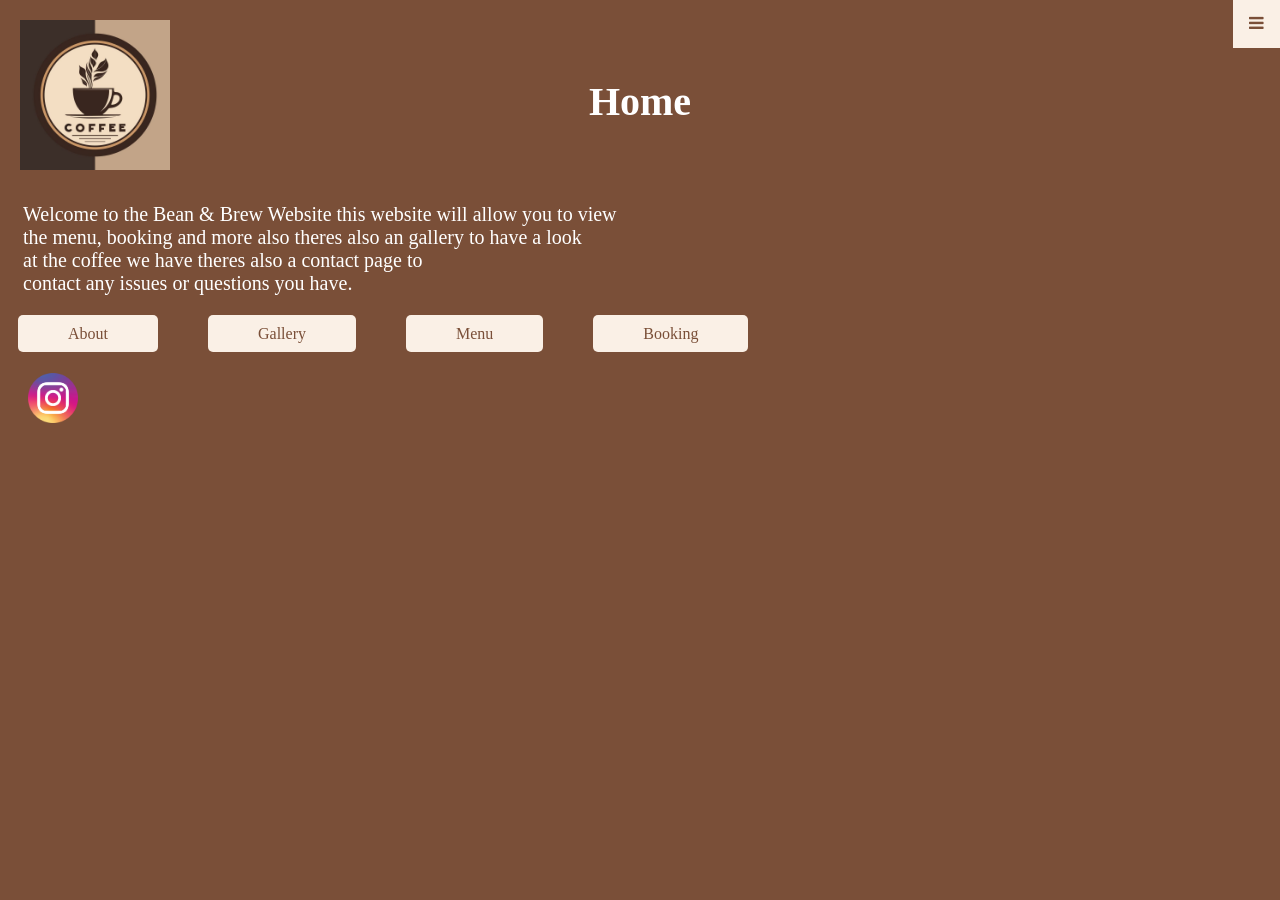
<file: index.html>
<!DOCTYPE html>
<html lang="en">
<head>
    <meta charset="UTF-8">
    <meta name="viewport" content="width=device-width, initial-scale=1.0">
    <meta name="description" content="Home page for Bean & Brew coffee shop, welcome.">
    <link rel="stylesheet" href="style.css">
    <title>Coffee Main</title>
</head>

<body>
    <section>
        <!-- loads the hamburger logo for the hamburger navigation-->
        <link rel="stylesheet" href="https://cdnjs.cloudflare.com/ajax/libs/font-awesome/4.7.0/css/font-awesome.min.css">

        <!-- Top right hamburger Navigation Menu -->
        <div class="topnav">
        <div id="myLinks">
            <a href="index.html">Home</a>
            <a href="aboutUs.html">About Us</a>
            <a href="gallery.html">Gallery</a>
            <a href="menu.html">Menu</a>
            <a href="booking.html">Booking</a>
            <a href="contact.html">Contact Us</a>
        </div>
        <!-- Hamburger navigation bar -->
        <a href="javascript:void(0);" class="icon" onclick="myFunction()">
            <i class="fa fa-bars"></i>
        </a>
        </div>
        <script>
            function myFunction() {
            var x = document.getElementById("myLinks");
            x.style.display = x.style.display === "block" ? "none" : "block";
            }
        </script>
    </section>

    <section>
    <div class="heading">
        <h1>
            Home
        </h1>
    </div>
    </section>

    <div class="container">
        <p> Welcome to the Bean & Brew Website this website will allow you to view
            <br>the menu, booking and more also theres also an gallery to have a look 
            <br>at the coffee we have theres also a contact page to 
            <br>contact any issues or questions you have.
        </p>
    </div>

    <section>
    <!-- Navigation bar -->
    <nav>
        <div class="navbarContainer">
            <div class="buttonNav">
            <a href="aboutUs.html">About</a>
            </div>
            <div class="buttonNav">
                <a href="gallery.html">Gallery</a>
            </div>
            <div class="buttonNav">
                <a href="menu.html">Menu</a>
            </div>
            <div class="buttonNav">
            <a href="booking.html">Booking</a>
            </div>
        </div>
        </nav>
    </section>

    <section>
        <div class="imageLogo">
            <img src="images/coffeelogo.jpeg" alt="a coffee logo image" width="150" height="150">
    </div>
    </section>

    <section>
        <div class="socialMedia">
            <a href="https://www.instagram.com/cafecoolcake/" target="_blank">
            <img src="images/instagram.png" alt="Instagram social media link">
            </a>
        </div>
    </section>
</body>
</html>
</file>
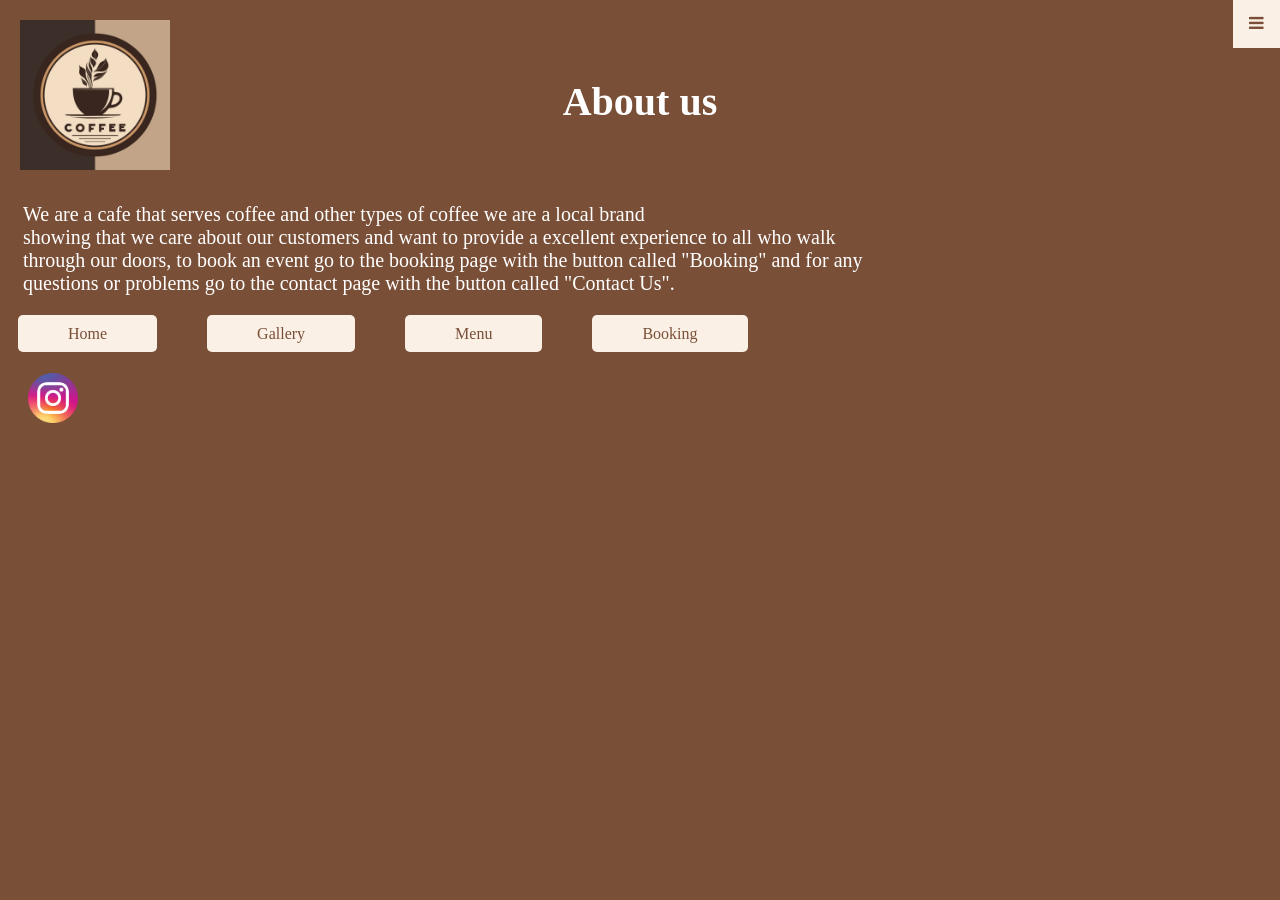
<file: aboutUs.html>
<!DOCTYPE html>
<html lang="en">
<head>
    <meta charset="UTF-8">
    <meta name="viewport" content="width=device-width, initial-scale=1.0">
    <meta name="description" content="About us for Bean & Brew cafe">
    <link rel="stylesheet" href="style.css">
    <title>Coffee About Us</title>
</head>

<body>
    <section>
        <!-- loads the hamburger logo for the hamburger navigation-->
        <link rel="stylesheet" href="https://cdnjs.cloudflare.com/ajax/libs/font-awesome/4.7.0/css/font-awesome.min.css">

        <!-- Top right hamburger Navigation Menu -->
        <div class="topnav">
        <div id="myLinks">
            <a href="index.html">Home</a>
            <a href="aboutUs.html">About Us</a>
            <a href="gallery.html">Gallery</a>
            <a href="menu.html">Menu</a>
            <a href="booking.html">Booking</a>
            <a href="contact.html">Contact Us</a>
        </div>
        <!-- Hamburger navigation bar -->
        <a href="javascript:void(0);" class="icon" onclick="myFunction()">
            <i class="fa fa-bars"></i>
        </a>
        </div>
        <script>
            function myFunction() {
            var x = document.getElementById("myLinks");
            x.style.display = x.style.display === "block" ? "none" : "block";
            }
        </script>
    </section>
    
    <section>
    <div class="heading">
        <h1>
            About us
        </h1>
    </div>
    </section>

    <div class="container">
        <p>We are a cafe that serves coffee and other types of coffee we are a local brand
            <br>showing that we care about our customers and want to provide a excellent experience to all who walk
            <br>through our doors, to book an event go to the booking page with the button called "Booking" and for any
            <br>questions or problems go to the contact page with the button called "Contact Us".
        </p>
    </div>
    <section>
    <!-- Navigation bar -->
    <nav>
        <div class="navbarContainer">
            <div class="buttonNav">
            <a href="index.html">Home</a>
            </div>
            <div class="buttonNav">
                <a href="gallery.html">Gallery</a>
            </div>
            <div class="buttonNav">
                <a href="menu.html">Menu</a>
            </div>
            <div class="buttonNav">
            <a href="booking.html">Booking</a>
            </div>
            </div>
        </nav>
    </section>

    <section>
        <div class="imageLogo">
            <img src="images/coffeelogo.jpeg" alt="a coffee logo image" width="150" height="150">
    </div>
    </section>
    
    <section>
        <div class="socialMedia">
            <a href="https://www.instagram.com/cafecoolcake/" target="_blank">
            <img src="images/instagram.png" alt="Instagram social media link">
            </a>
        </div>
    </section>
</body>
</html>
</file>
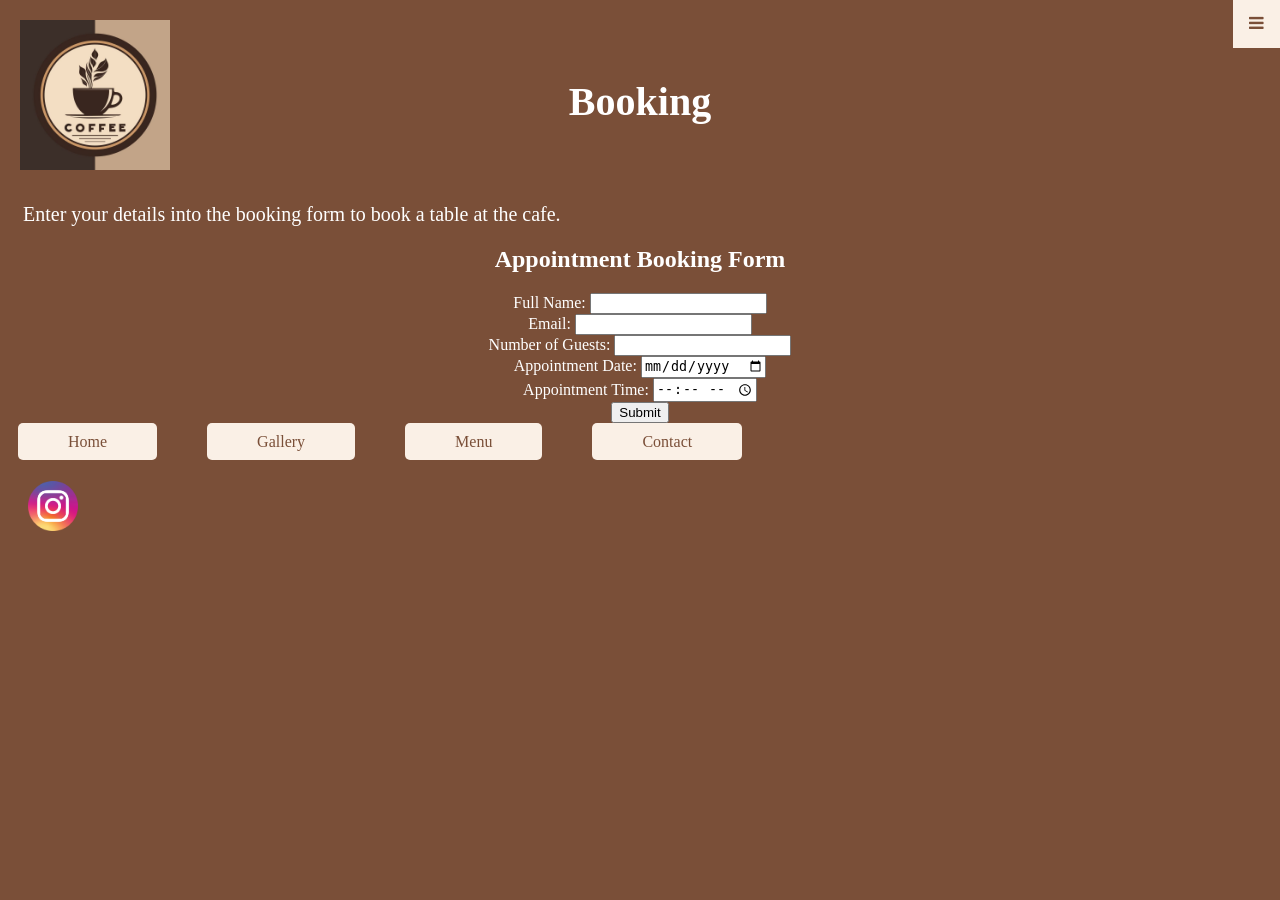
<file: booking.html>
<!DOCTYPE html>
<html lang="en">
<head>
    <meta charset="UTF-8">
    <meta name="viewport" content="width=device-width, initial-scale=1.0">
    <meta name="description" content="booking for Bean & Brew cafe">
    <link rel="stylesheet" href="style.css">
    <title>Coffee Booking</title>
</head>

<body>
        <section>
        <!-- loads the hamburger logo for the hamburger navigation-->
        <link rel="stylesheet" href="https://cdnjs.cloudflare.com/ajax/libs/font-awesome/4.7.0/css/font-awesome.min.css">

        <!-- Top right hamburger Navigation Menu -->
        <div class="topnav">
        <div id="myLinks">
            <a href="index.html">Home</a>
            <a href="aboutUs.html">About Us</a>
            <a href="gallery.html">Gallery</a>
            <a href="menu.html">Menu</a>
            <a href="booking.html">Booking</a>
            <a href="contact.html">Contact Us</a>
        </div>
        <!-- Hamburger navigation bar -->
        <a href="javascript:void(0);" class="icon" onclick="myFunction()">
            <i class="fa fa-bars"></i>
        </a>
        </div>
        <script>
            function myFunction() {
            var x = document.getElementById("myLinks");
            x.style.display = x.style.display === "block" ? "none" : "block";
            }
        </script>
    </section>

    <section>
    <div class="heading">
        <h1>
            Booking
        </h1>
    </div>
    </section>

    <div class="container">
        <p> Enter your details into the booking form to book a table at the cafe.
        </p>
    </div>

    <section> 
    <!-- booking form -->
    <div class="bookingForm">
        <h2>Appointment Booking Form</h2>
        <form id="appointmentForm">

        <label for="name"> Full Name: </label>
        <input type="text" id="name" />
        <div id="nameError" class="error"></div>

        <label for="email">Email: </label>
        <input type="email" id="email" />
        <div id="emailError" class="error"></div>

        <label for="guests">Number of Guests: </label>
        <input type="number" id="guests" />
        <div id="guestError" class="error"></div>

        <label for="date">Appointment Date: </label>
        <input type="date" id="date" />
        <div id="dateError" class="error"></div>

        <label for="time">Appointment Time: </label>
        <input type="time" id="time" />
        <div id="timeError" class="error"></div>

        <button type="submit">Submit</button>
        <div id="formMessage"></div>
        </form>
    </div>
    </section>

    <section>
    <!-- Navigation bar -->   
    <nav>
        <div class="navbarContainer">
            <div class="buttonNav">
            <a href="index.html">Home</a> 
            </div>
            <div class="buttonNav">
            <a href="gallery.html">Gallery</a> 
            </div>
            <div class="buttonNav">
            <a href="menu.html">Menu</a> 
            </div>
            <div class="buttonNav">
            <a href="contact.html">Contact</a> 
            </div>
        </div>
        </nav>
    </section>

    <section>
        <div class="imageLogo">
            <img src="images/coffeelogo.jpeg" alt="a cafe image" width="150" height="150">
    </div>
    </section>
    
    <section>
        <div class="socialMedia">
            <a href="https://www.instagram.com/cafecoolcake/" target="_blank">
            <img src="images/instagram.png" alt="Instagram social media link">
            </a>
        </div>
    </section>

    <script>
    /* JavaScript for form validation and submitting it*/

    const form = document.getElementById('appointmentForm');
    const message = document.getElementById('formMessage');

    form.addEventListener('submit', function (e) {
        e.preventDefault();
        let valid = true;

        // this is to clear previous errors
        document.querySelectorAll('.error').forEach(el => el.textContent = '');
        message.textContent = '';

        // this is to get values (trim removes any white space the user has entered)
        const name = document.getElementById('name').value.trim();
        const email = document.getElementById('email').value.trim();
        const guests = document.getElementById('guests').value.trim();
        const date = document.getElementById('date').value.trim();
        const time = document.getElementById('time').value.trim();

        // this is to validate the input
        if (!name) {
            document.getElementById('nameError').textContent = 'Name is required';
            valid = false;
        }

        if (!email || !email.includes('@')) {
            document.getElementById('emailError').textContent = 'Enter a valid email';
            valid = false;
        }

        if (guests <= 0) {
            document.getElementById('guestError').textContent = 'Number of guests must be greater than 0';
            valid = false;
        }


        if (!date) {
            document.getElementById('dateError').textContent = 'Date is required';
            valid = false;
        }

        if (!time) {
            document.getElementById('timeError').textContent = 'Time is required';
            valid = false;
        }

        if (valid) {
            message.textContent = 'Appointment successfully booked!';
            message.className = 'success';
            form.reset();
        } else {
            message.textContent = 'Please fix the errors above.';
            message.className = 'error';
        }
    });
</script>


</body>
</html>
</file>
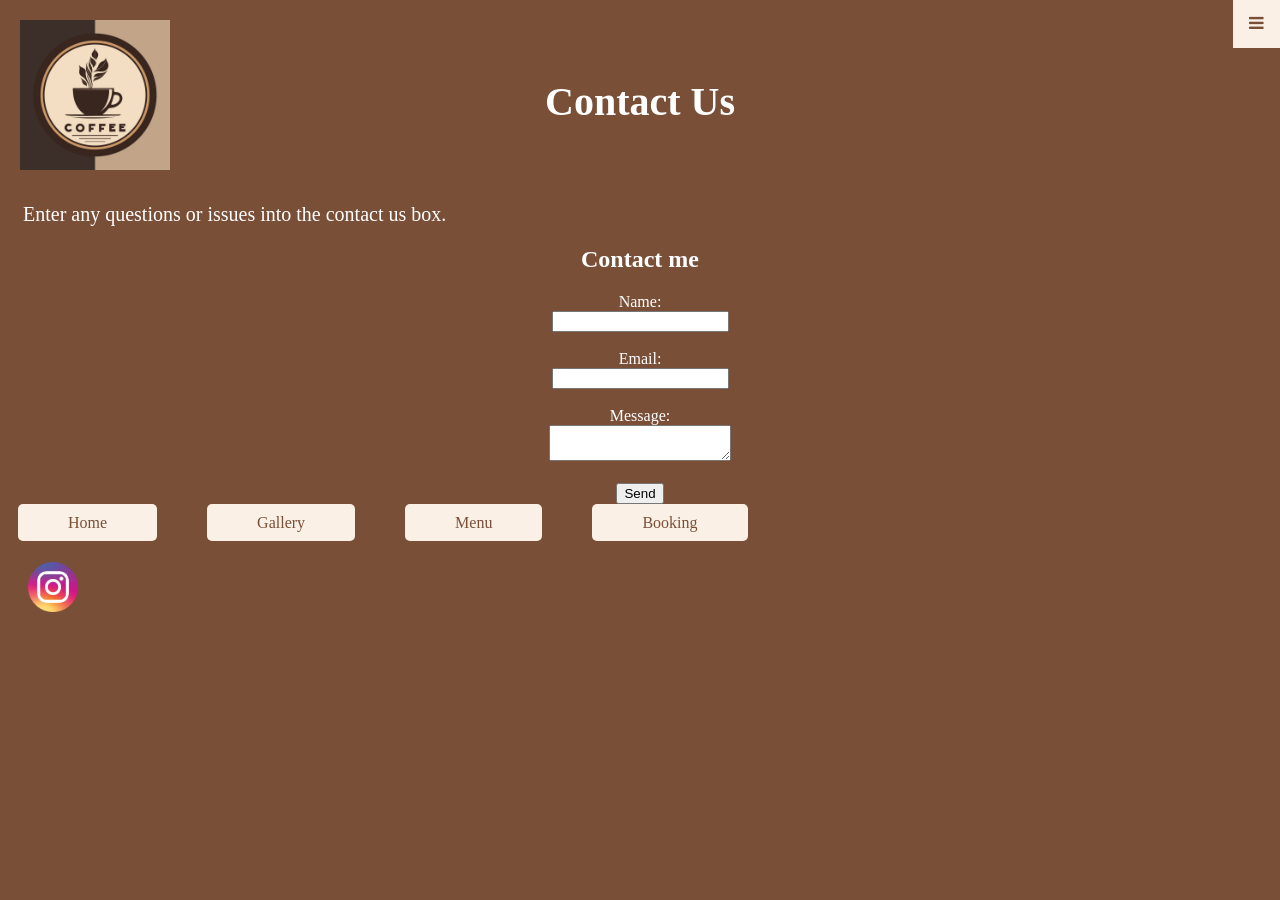
<file: contact.html>
<!DOCTYPE html>
<html lang="en">
<head>
    <meta charset="UTF-8">
    <meta name="viewport" content="width=device-width, initial-scale=1.0">
    <meta name="description" content="Contact information for Bean & Brew cafe">
    <link rel="stylesheet" href="style.css">
    <title>Coffee Contact</title>
</head>

<body>
        <section>
        <!-- loads the hamburger logo for the hamburger navigation-->
        <link rel="stylesheet" href="https://cdnjs.cloudflare.com/ajax/libs/font-awesome/4.7.0/css/font-awesome.min.css">

        <!-- Top right hamburger Navigation Menu -->
        <div class="topnav">
        <div id="myLinks">
            <a href="index.html">Home</a>
            <a href="aboutUs.html">About Us</a>
            <a href="gallery.html">Gallery</a>
            <a href="menu.html">Menu</a>
            <a href="booking.html">Booking</a>
            <a href="contact.html">Contact Us</a>
        </div>
        <!-- Hamburger navigation bar -->
        <a href="javascript:void(0);" class="icon" onclick="myFunction()">
            <i class="fa fa-bars"></i>
        </a>
        </div>
        <script>
            function myFunction() {
            var x = document.getElementById("myLinks");
            x.style.display = x.style.display === "block" ? "none" : "block";
            }
        </script>
    </section>

    <section>
    <div class="heading">
        <h1>
            Contact Us
        </h1>
    </div>
    </section>

    <div class="container">
        <p> Enter any questions or issues into the contact us box.
        </p>
    </div>

    <!-- contact form -->
    <div class="contactForm">
        <section> 
        <h2>Contact me </h2>
        <form>
            <label for="name">Name: </label><br>
            <input type="text" id="name" name="name"><br><br>
            <label for="email">Email: </label><br>
            <input type="email" id="email" name="email"><br><br>
            <label for="message">Message: </label><br>
            <textarea id="message" name="message"></textarea><br><br>
            <input type="submit" value="Send">
    </form>
    </section>

    </div>
    <section>
    <!-- Navigation bar -->   
    <nav>
        <div class="navbarContainer">
            <div class="buttonNav">
            <a href="index.html">Home</a> 
            </div>
            <div class="buttonNav">
            <a href="gallery.html">Gallery</a> 
            </div>
            <div class="buttonNav">
            <a href="menu.html">Menu</a> 
            </div>
            <div class="buttonNav">
            <a href="booking.html">Booking</a> 
            </div>
        </div>
        </nav>
    </section>

    <section>
        <div class="imageLogo">
            <img src="images/coffeelogo.jpeg" alt="a cafe image" width="150" height="150">
    </div>
    </section>

    <section>
        <div class="socialMedia">
            <a href="https://www.instagram.com/cafecoolcake/" target="_blank">
            <img src="images/instagram.png" alt="Instagram social media link">
            </a>
        </div>
    </section>
</body>
</html>
</file>
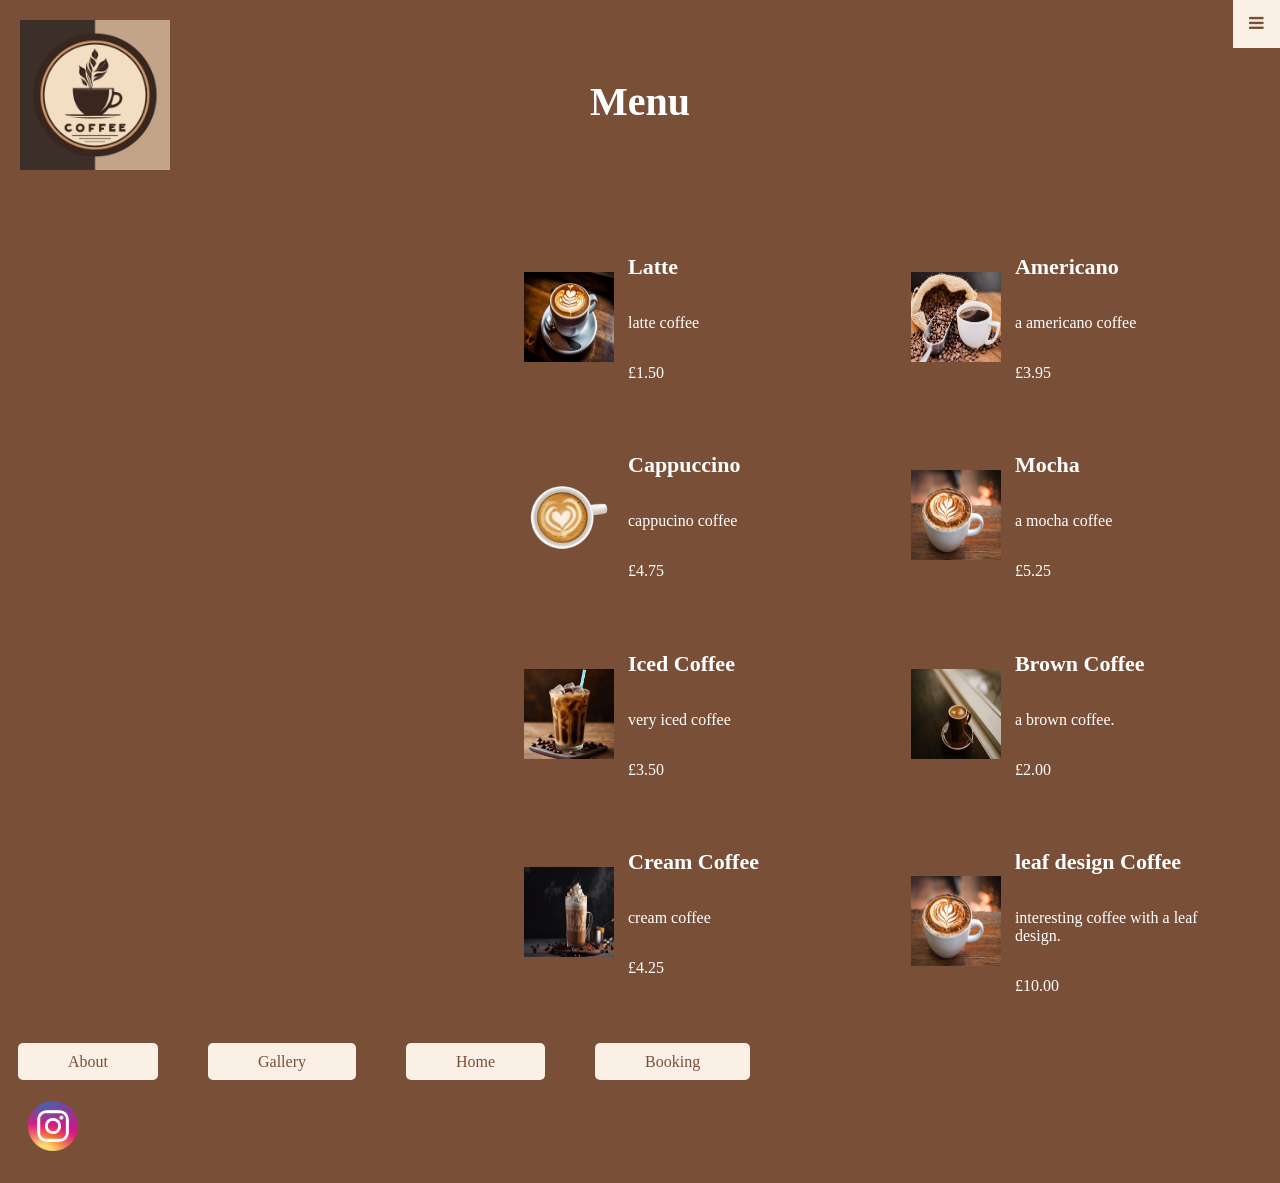
<file: menu.html>
<!DOCTYPE html>
<html lang="en">
<head>
    <meta charset="UTF-8">
    <meta name="viewport" content="width=device-width, initial-scale=1.0">
    <meta name="description" content="Menu for Bean & Brew coffee shop">
    <link rel="stylesheet" href="style.css">
    <title>Coffee Menu</title>
</head>

<body>
    <section>
        <!-- loads the hamburger logo for the hamburger navigation-->
        <link rel="stylesheet" href="https://cdnjs.cloudflare.com/ajax/libs/font-awesome/4.7.0/css/font-awesome.min.css">

        <!-- Top right hamburger Navigation Menu -->
        <div class="topnav">
        <div id="myLinks">
              <a href="index.html">Home</a>
            <a href="aboutUs.html">About Us</a>
            <a href="gallery.html">Gallery</a>
            <a href="menu.html">Menu</a>
            <a href="booking.html">Booking</a>
            <a href="contact.html">Contact Us</a>
        </div>
        <!-- Hamburger navigation bar -->
        <a href="javascript:void(0);" class="icon" onclick="myFunction()">
            <i class="fa fa-bars"></i>
        </a>
        </div>
        <script>
            function myFunction() {
            var x = document.getElementById("myLinks");
            x.style.display = x.style.display === "block" ? "none" : "block";
            }
        </script>
    </section>

    <section>
    <div class="heading">
        <h1>
            Menu
        </h1>
    </div>
    </section>

    <section>
    <!-- Left side column -->
    <div class="menuColumns">
        <div class="menuColumn">
            <div class="menuItem">
                <img src="images/cup-latte-art-coffee.jpg" alt="a Latte image">
                <div class="menuItemText">
                    <h2 class="menuItemTitle">Latte</h2>
                    <p class="menuItemDescription">latte coffee</p>
                    <p class="menuItemPrice">£1.50</p>
                </div>
            </div>
            <div class="menuItem">
                <img src="images/heartcoffee.png" alt="a Cappuccino coffee image">
                <div class="menuItemText">
                    <h2 class="menuItemTitle">Cappuccino</h2>
                    <p class="menuItemDescription">cappucino coffee</p>
                    <p class="menuItemPrice">£4.75</p>
                </div>
            </div>
            <div class="menuItem">
                <img src="images/icedcoffee.jpg" alt="a Iced Coffee image">
                <div class="menuItemText">
                    <h2 class="menuItemTitle">Iced Coffee</h2>
                    <p class="menuItemDescription">very iced coffee</p>
                    <p class="menuItemPrice">£3.50</p>
                </div>
            </div>
            <div class="menuItem">
                <img src="images/creamcoffee.jpg" alt="a Cream Coffee image">
                <div class="menuItemText">
                    <h2 class="menuItemTitle">Cream Coffee</h2>
                    <p class="menuItemDescription">cream coffee</p>
                    <p class="menuItemPrice">£4.25</p>
                </div>
            </div>
        </div>

        <!-- Right side column -->
        <div class="menuColumn">
            <div class="menuItem">
                <img src="images/blackcoffee.jpg" alt="a Americano coffee image">
                <div class="menuItemText">
                    <h2 class="menuItemTitle">Americano</h2>
                    <p class="menuItemDescription">a americano coffee</p>
                    <p class="menuItemPrice">£3.95</p>
                </div>
            </div>
            <div class="menuItem">
                <img src="images/leafcoffee.jpg" alt="a Mocha coffee image">
                <div class="menuItemText">
                    <h2 class="menuItemTitle">Mocha</h2>
                    <p class="menuItemDescription">a mocha coffee</p>
                    <p class="menuItemPrice">£5.25</p>
                </div>
            </div>
            <div class="menuItem">
                <img src="images/browncoffee.jpg" alt="a Brown Coffee image">
                <div class="menuItemText">
                    <h2 class="menuItemTitle">Brown Coffee</h2>
                    <p class="menuItemDescription">a brown coffee.</p>
                    <p class="menuItemPrice">£2.00</p>
                </div>
            </div>  
        <div class="menuItem">
                <img src="images/leafcoffee.jpg" alt="a leaf design Coffee image">
                <div class="menuItemText">
                    <h2 class="menuItemTitle">leaf design Coffee</h2>
                    <p class="menuItemDescription">interesting coffee with a leaf design.</p>
                    <p class="menuItemPrice">£10.00</p>
                </div>
            </div>
        </div>
    </div>
    </section>

    <section>
    <!-- Navigation bar -->
    <nav>
        <div class="navbarContainer">
            <div class="buttonNav">
            <a href="aboutUs.html">About</a>
            </div>
            <div class="buttonNav">
            <a href="gallery.html">Gallery</a>
            </div>
            <div class="buttonNav">
            <a href="index.html">Home</a> 
            </div>
            <div class="buttonNav">
            <a href="booking.html">Booking</a>   
            </div>
            </div>
        </nav>
    </section>
    
    <section>
        <div class="imageLogo">
            <img src="images/coffeelogo.jpeg" alt="a forrest image" width="150" height="150">
    </div>
    </section>
    
    <section>
        <div class="socialMedia">
            <a href="https://www.instagram.com/cafecoolcake/" target="_blank">
            <img src="images/instagram.png" alt="Instagram social media link">
            </a>
        </div>
    </section>
</body>
</html>
</file>
<file: style.css>
/* styles the body of the page */
body {
            font-family: Lato sans-serif;
            background-color: #7A4F38;
            color: white;
}

/* styles the heading of the page */
.heading{
    font-family: Rubik sans-serif;
    padding: 15px;
    margin: 30px auto;
    width: 300px;
    text-align: center;
}

h1 {
    font-family: Rubik sans-serif;
    font-size: 40px;
}

p {
    font-family: Lato sans-serif;
    font-size: 20px;
}

/* Container for the content */
.container{
    padding-left: 15px;
}

/* styles the cafe logo image */
.imageLogo{
    padding: 20px;
    position: absolute;
    top: 0;
    left: 0;

}

/* styles the navigation bar container */
.navbarContainer{
    display: flex;
    padding: 10px;
    text-align: left;
    text-decoration: none;
    gap: 50px;
}

/* styles the navigation bar buttons */
.buttonNav a{
    background-color: #FAF0E6;
    color: #7A4F38;
    padding: 10px 50px;
    width: 100px;
    text-align: left;
    border-radius: 5px;
    text-decoration: none;
    font-family: Lato sans-serif;
}

/* adds a hover effect when mouse is over it */
.navbarContainer a:hover{
    text-decoration: underline;
}

/* Hide the links inside the navigation menu (except for logo/home) */
.topnav #myLinks {
  display: none;
    position: absolute;
    right: 0;
    top: 50px;
    background-color: #FAF0E6;
    z-index: 1001;
}

/* Style navigation menu links */
.topnav a {
  color: #7A4F38;
  padding: 14px 16px;
  text-decoration: none;
  font-size: 17px;
  display: block;
}

/* Style the hamburger menu */
.topnav a.icon {
  background: #FAF0E6;
  display: block;
  position: absolute;
  right: 0;
  top: 0;
}

/* Add a grey background color on mouse-over */
.topnav a:hover {
  background-color: #ddd;
  color: black;
}

/* Style the active link (or home/logo) */
.active {
  background-color: #7A4F38;
  color: white;
}

/* contact form centering */
.contactForm{
    text-align: center;
}

/* booking form centering*/
.bookingForm{
    text-align: center;
}

/* gallery images padding */
.galleryImages{
    padding: 5px;

}

/* instagram logo stuff */
.socialMedia img{
    padding: 20px;
    width: 50px;
    height: 50px;
}

/* adds a hover effect when mouse is over it */
.socialMedia img:hover{
    opacity: 0.5;
}

/* menu page columns*/
.menuColumns {
    display: flex;
    justify-content: space-between;
    gap: 20px;
    padding: 20px;
    padding-left: 500px;
}

/* menu page column styling*/
.menuColumn {
    width: 48%;
    display: flex;
    flex-direction: column;
    gap: 12px;
}

/* menu items styling */
.menuItem {
    display: flex;
    align-items: center;
    gap: 14px;
    padding: 12px 16px;

}

/* menu item text styling */
.menuItemText {
  display: flex;
  flex-direction: column;
}

/* menu item image styling */
.menuItem img {
    width: 90px;
    height: 90px;
}

/* menu item title styling */
.menuItemTitle {
    font-size: 22px;
}

/* menu item description styling */
.menuItemDescription {
    font-size: 16px;
}

/* menu item price styling */
.menuItemPrice{
    font-size: 16px;
}


/* responsive design for the menu page menu on mobile devices and smaller screens */
@media (max-width: 1050px) {
    .menuColumns {
        flex-direction: column;
        align-items: center;
        padding: 20px 10px;    
    }
    .menuItem {
        flex-direction: column;
        text-align: center;
    }
    .menuColumn {
        width: 100%;
    }
}

/* Responsive design for the nav bar on mobile devices and smaller screens */
@media (max-width : 768px) {  
    .navbarContainer{
    display: flex;
    padding: 10px;
    text-align: left;
    text-decoration: none;
    gap: 50px;
    flex-direction: column;
    
    }
}

/* Responsive design for the heading on mobile devices and smaller screens */
@media (max-width : 768px) {  
    .heading{
    display: flex;
    padding: 10px;
    padding-left: 60px;
    text-align: right;
    text-decoration: none;
    gap: 50px;
    flex-direction: column;
    
    }
}
</file>
